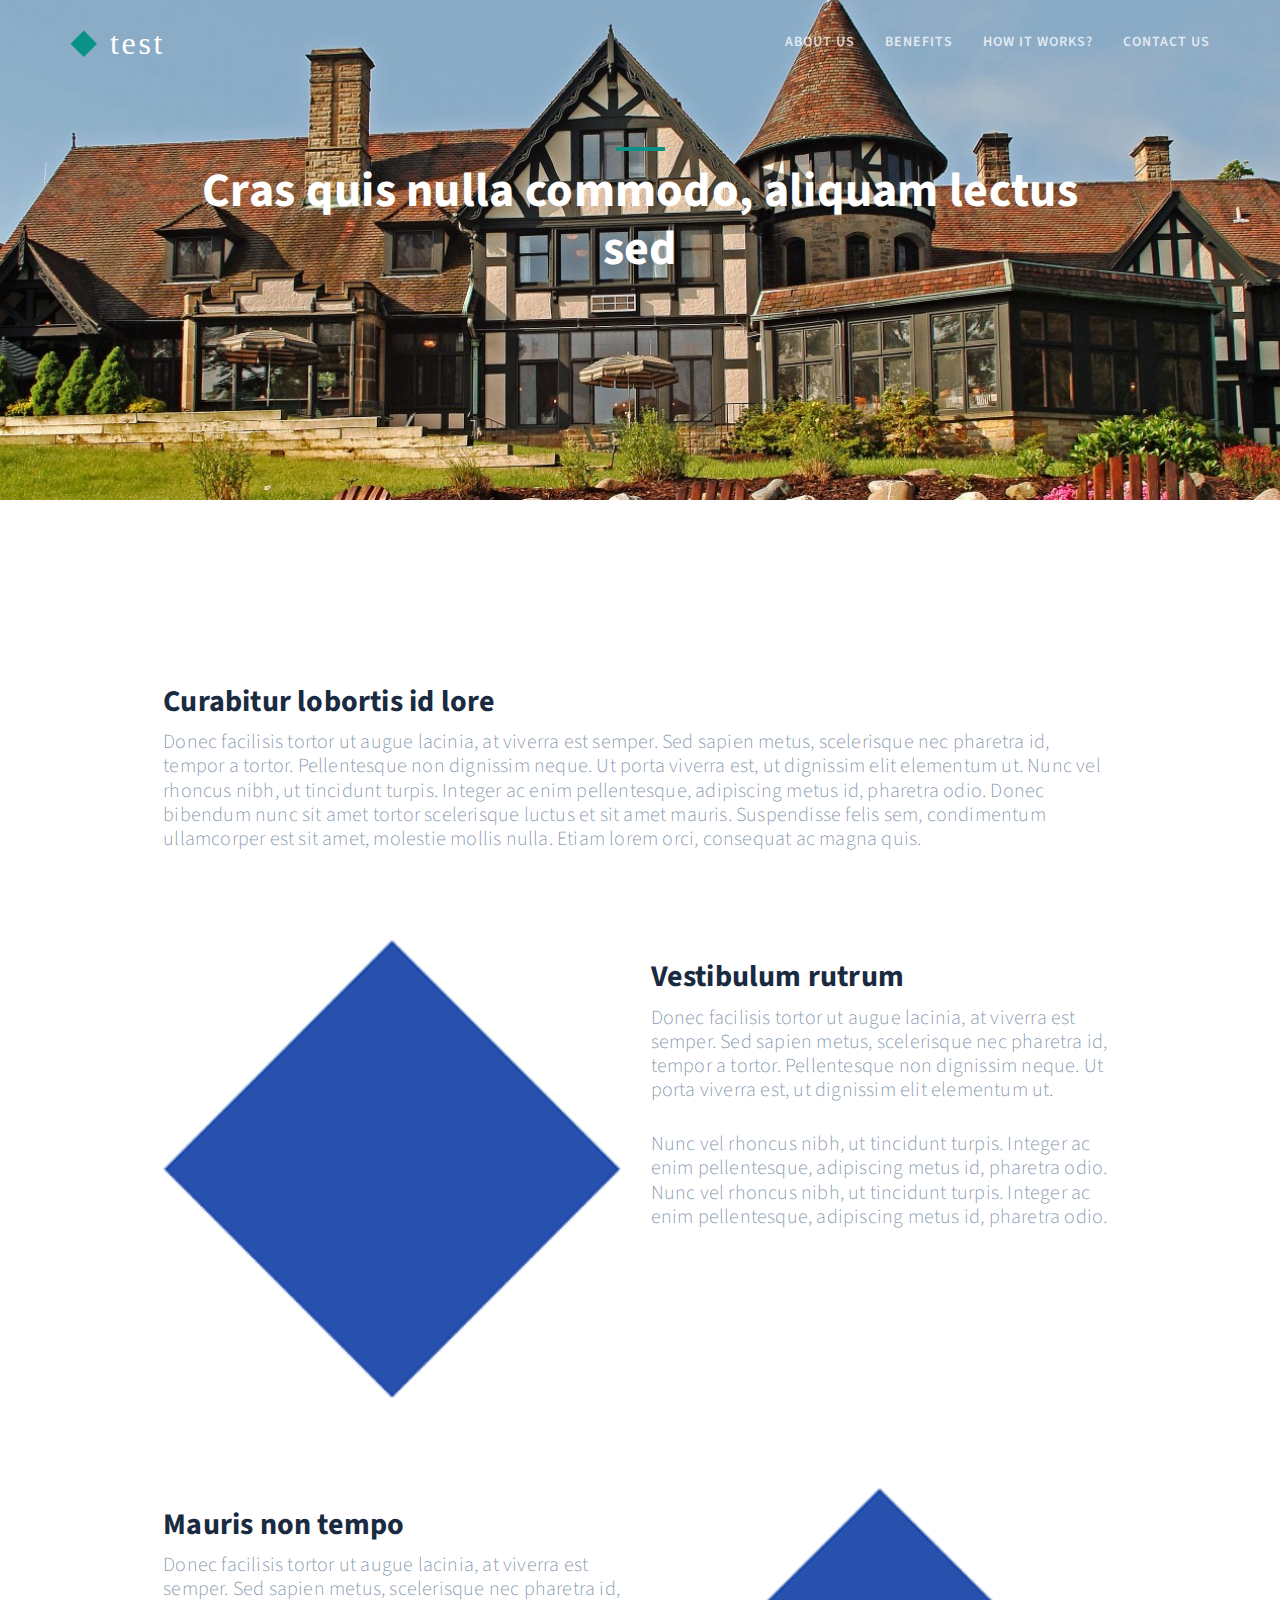
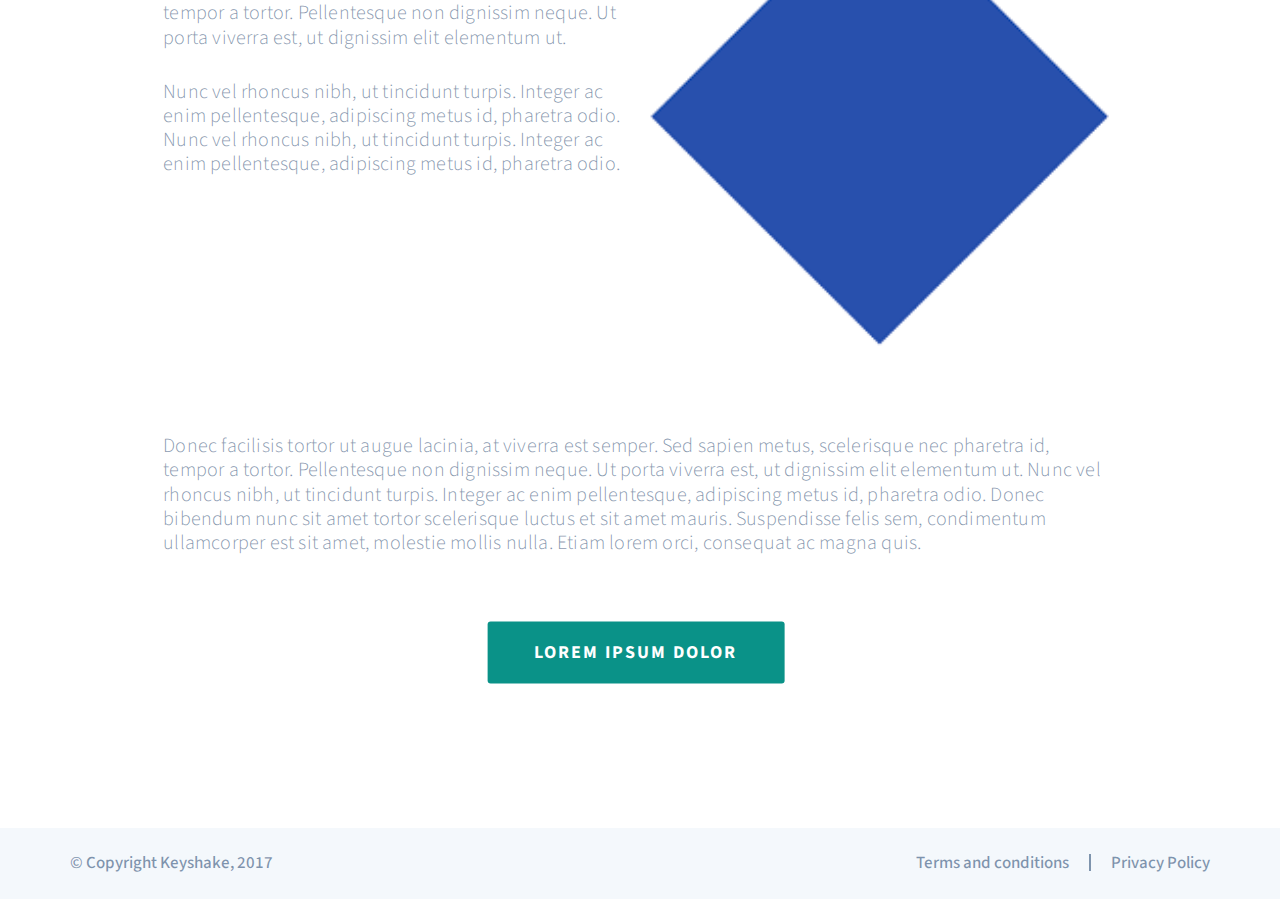
<file: Part1/details-page.html>
<!DOCTYPE html>
<html lang="en">
<head>
    <meta charset="UTF-8">
    <title>test</title>
    <meta http-equiv='X-UA-Compatible' content='IE=edge'>
    <meta name="viewport" content="width=device-width, initial-scale=1.0">
    <meta name='description' content='reflow'/>
    <meta name='keywords' content='reflow, website'/>
    <meta name='author' content='reflow'/>

    <!-- Facebook and Twitter integration -->
    <meta property='og:title' content=''/>
    <meta property='og:image' content=''/>
    <meta property='og:url' content=''/>
    <meta property='og:site_name' content=''/>
    <meta property='og:description' content=''/>
    <meta name='twitter:title' content=''/>
    <meta name='twitter:image' content=''/>
    <meta name='twitter:url' content=''/>
    <meta name='twitter:card' content=''/>

    <!-- Styles -->
    <link href="https://fonts.googleapis.com/css?family=Source+Sans+Pro:300,400,400i,600,700" rel="stylesheet">
    <link href='css/bootstrap.min.css' rel='stylesheet' type='text/css'>
    <link href='css/details-style.css' rel='stylesheet' type='text/css'>
</head>
<body>

<div class='container-fluid'>
    <div class='row'>
        <header>
            <nav id='cssmenu'>
                <div class='container'>
                    <div class='row'>
                        <div class='logo'>
                            <a href='#'>
                                <img class="desktop-logo" src="images/logo.svg" alt="logo">
                                <img class="mobile-logo" src="images/logo-white(1).svg" alt="logo">
                            </a>
                        </div>
                        <div class='button'></div>
                        <ul>
                            <li><a href='#'>ABOUT US</a></li>
                            <li><a href='#'>BENEFITS</a></li>
                            <li><a href='#'>HOW IT WORKS?</a></li>
                            <li class="contact-us-menu contact-black" id="first"><a href="javascript: void(0);">CONTACT US</a>
                            </li>
                        </ul>
                    </div>
                </div>
            </nav>
            <nav id='second-cssmenu'>
                <div class='container'>
                    <div class='row'>
                        <div class='logo'>
                            <a href='/'>
                                <img class="desktop-logo" src="images/logo-green.svg" alt="logo">
                                <img class="mobile-logo" src="images/logo-white(1).svg" alt="logo">
                            </a>
                        </div>
                        <div class='button'></div>
                        <ul>
                            <li><a href='#'>ABOUT US</a></li>
                            <li><a href='#'>BENEFITS</a></li>
                            <li><a href='#'>HOW IT WORKS?</a></li>
                            <li class="contact-us-menu contact-black" id="second"><a>CONTACT US</a></li>
                        </ul>
                    </div>
                </div>
            </nav>
        </header>
    </div>
</div>

<div class="container-fluid">
    <div class="row">
        <div class="header-background">
            <div class="container">
                <div class="row">
                    <div class="header-text">
                        <div class="green-line">
                        </div>
                        <div class="col-sm-10 col-sm-push-1">
                            <h1>Cras quis nulla commodo, aliquam lectus sed</h1>
                        </div>
                    </div>
                </div>
            </div>
        </div>
    </div>
</div>

<div class="container-fluid">
    <div class="row">
        <div class="transform-content-parent">
            <div class="transform-content">
                <div class="container">
                    <div class="row">
                        <div class="col-sm-10 col-sm-push-1">
                            <h2>Curabitur lobortis id lore</h2>
                            <p>Donec facilisis tortor ut augue lacinia, at viverra est semper.
                                Sed sapien metus, scelerisque nec pharetra id, tempor a tortor.
                                Pellentesque non dignissim neque. Ut porta viverra est, ut dignissim elit elementum ut.
                                Nunc vel rhoncus nibh, ut tincidunt turpis.
                                Integer ac enim pellentesque, adipiscing metus id, pharetra odio.
                                Donec bibendum nunc sit amet tortor scelerisque luctus et sit amet mauris.
                                Suspendisse felis sem, condimentum ullamcorper est sit amet, molestie mollis nulla.
                                Etiam lorem orci, consequat ac magna quis.</p>
                        </div>
                    </div>
                    <div class="row">
                        <div class="ks-detail-paragraph">
                            <div class="col-sm-5 col-sm-push-1">
                                <img class="img-responsive" src="images/diamond-shape.png"
                                     alt="photo-diamond">
                            </div>
                            <div class="col-sm-5 col-sm-push-1">
                                <h2>Vestibulum rutrum</h2>
                                <p>Donec facilisis tortor ut augue lacinia, at viverra est semper.
                                    Sed sapien metus, scelerisque nec pharetra id, tempor a tortor.
                                    Pellentesque non dignissim neque. Ut porta viverra est, ut dignissim elit elementum
                                    ut.</p><br/>
                                <p>
                                    Nunc vel rhoncus nibh, ut tincidunt turpis.
                                    Integer ac enim pellentesque, adipiscing metus id, pharetra odio.
                                    Nunc vel rhoncus nibh, ut tincidunt turpis.
                                    Integer ac enim pellentesque, adipiscing metus id, pharetra odio.</p>
                            </div>
                        </div>
                    </div>
                    <div class="row">
                        <div class="ks-detail-paragraph">
                            <div class="col-sm-5 col-sm-push-1">
                                <h2>Mauris non tempo</h2>
                                <p>Donec facilisis tortor ut augue lacinia, at viverra est semper.
                                    Sed sapien metus, scelerisque nec pharetra id, tempor a tortor.
                                    Pellentesque non dignissim neque. Ut porta viverra est, ut dignissim elit elementum
                                    ut.</p><br/>
                                <p>
                                    Nunc vel rhoncus nibh, ut tincidunt turpis.
                                    Integer ac enim pellentesque, adipiscing metus id, pharetra odio.
                                    Nunc vel rhoncus nibh, ut tincidunt turpis.
                                    Integer ac enim pellentesque, adipiscing metus id, pharetra odio.</p>
                            </div>
                            <div class="col-sm-5 col-sm-push-1">
                                <img class="img-responsive" src="images/diamond-shape.png"
                                     alt="photo-diamond">
                            </div>
                        </div>
                    </div>
                    <div class="row">
                        <div class="col-sm-10 col-sm-push-1">
                            <p>Donec facilisis tortor ut augue lacinia, at viverra est semper.
                                Sed sapien metus, scelerisque nec pharetra id, tempor a tortor.
                                Pellentesque non dignissim neque. Ut porta viverra est, ut dignissim elit elementum ut.
                                Nunc vel rhoncus nibh, ut tincidunt turpis.
                                Integer ac enim pellentesque, adipiscing metus id, pharetra odio.
                                Donec bibendum nunc sit amet tortor scelerisque luctus et sit amet mauris.
                                Suspendisse felis sem, condimentum ullamcorper est sit amet, molestie mollis nulla.
                                Etiam lorem orci, consequat ac magna quis.</p>
                        </div>
                    </div>
                    <div class="row">
                        <div class="rectangle">
                            <button href="#">LOREM IPSUM DOLOR</button>
                        </div>
                    </div>
                </div>
            </div>
        </div>
    </div>
</div>

<div class="container-fluid">
    <div class="row">
        <div class="ks-footer">
            <div class="container">
                <div class="row">
                    <div class="col-sm-12 hidden-xs">
                        <h3>© Copyright Keyshake, 2017</h3>
                        <h4><a href="#">Privacy Policy</a></h4>
                        <div class="line-split"></div>
                        <h4><a href="#">Terms and conditions</a></h4>
                    </div>
                    <div class="col-xs-12 visible-xs">
                        <h3>© Copyright Keyshake, 2017</h3>
                    </div>
                    <div class="col-xs-12 visible-xs">
                        <h4><a href="#">Terms and conditions</a></h4>
                        <div class="line-split"></div>
                        <h4><a href="#">Privacy Policy</a></h4>
                    </div>
                </div>
            </div>
        </div>
    </div>
</div>

<div class="contact-form-hidden">
    <div class="contact-pop-up pop-up-black">
        <h3>Get in touch with us!</h3>
        <img src="images/close.svg" alt="close">
        <form action="" onsubmit="submitContactForm(event);" method="POST">

            <div class="form-col">
                <label for="name">Name</label>
                <input type="text" id="name" name="name" class="form-control" onblur="blurInput(this)" onfocus="focusInput(this)">
                <div class="name-validation">
                    <div class="validation-triangle-parent">
                        <div class="validation-triangle"></div>
                    </div>
                    <div class="name-error">
                        <p>Invalid name</p>
                    </div>
                </div>
            </div>

            <div class="form-col">
                <label for="e-mail">E-mail</label>
                <input type="text" id="e-mail" name="e-mail" class="form-control" onblur="blurInput(this)" onfocus="focusInput(this)">
                <div class="email-validation">
                    <div class="validation-triangle-parent">
                        <div class="validation-triangle"></div>
                    </div>
                    <div class="email-error">
                        <p>Invalid e-mail address</p>
                    </div>
                </div>
            </div>

            <div class="form-col">
                <label for="comment">Leave your comment...</label>
                <textarea id="comment" id="" cols="30" rows="4"
                          class="form-control" onblur="blurInput(this)" onfocus="focusInput(this)"></textarea>
            </div>

            <input type="submit" class="btn btn-default send-contact-form"
                   value="Send"/><span></span>
            <p><a href="mailto: link" id="prefer-mail">I prefer email</a></p>

        </form>

    </div>
</div>

<script src='https://ajax.googleapis.com/ajax/libs/jquery/3.2.1/jquery.min.js'></script>
<script src='js/bootstrap.min.js'></script>
<script src='js/demo-scripts.js'></script>

</body>
</html>
</file>
<file: Part1/css/details-style.css>
/* START menu style */
.logo a img {
  position: relative;
  float: left;
  width: auto;
  display: block;
  padding-left: 15px;
  padding-top: 10px; }
  .logo a img.mobile-logo {
    display: none; }

.tablet-mobile-logo {
  display: none !important; }

#cssmenu #cssmenu ul, #cssmenu ul li, #cssmenu ul li a, #cssmenu #head-mobile,
#second-cssmenu, #second-cssmenu ul, #second-cssmenu ul li, #second-cssmenu ul li a, #second-cssmenu #head-mobile {
  border: 0;
  list-style: none;
  line-height: 1;
  display: block;
  position: relative;
  -webkit-box-sizing: border-box;
  -moz-box-sizing: border-box;
  box-sizing: border-box; }

.tablet-mobile-logo {
  display: none !important; }

#cssmenu, #second-cssmenu {
  z-index: 999;
  top: 0;
  left: 0;
  width: 100%;
  font-family: "Source Sans Pro", sans-serif;
  transition: background 0.5s ease-in;
  position: relative;
  padding: 20px 0; }
  #cssmenu #head-mobile, #second-cssmenu #head-mobile {
    display: none; }
  #cssmenu ul, #second-cssmenu ul {
    padding-left: 55px;
    padding-right: 0;
    float: right;
    margin-bottom: 0; }
    #cssmenu ul li, #second-cssmenu ul li {
      float: left;
      transition: all 0.3s; }
      #cssmenu ul li a, #second-cssmenu ul li a {
        padding: 15px 15px;
        font-size: 14px;
        letter-spacing: 1px;
        text-decoration: none;
        color: rgba(255, 255, 255, 0.75);
        font-weight: 600;
        font-family: "Source Sans Pro", sans-serif;
        text-transform: uppercase; }
      #cssmenu ul li:hover, #cssmenu ul li.active, #second-cssmenu ul li:hover, #second-cssmenu ul li.active {
        background-color: #0a9288; }
        #cssmenu ul li:hover ul, #cssmenu ul li.active ul, #second-cssmenu ul li:hover ul, #second-cssmenu ul li.active ul {
          left: auto; }
          #cssmenu ul li:hover ul li, #cssmenu ul li.active ul li, #second-cssmenu ul li:hover ul li, #second-cssmenu ul li.active ul li {
            height: 35px; }
        #cssmenu ul li:hover a, #cssmenu ul li.active a, #second-cssmenu ul li:hover a, #second-cssmenu ul li.active a {
          color: #ffffff !important; }
      #cssmenu ul li.active a, #second-cssmenu ul li.active a {
        background-color: #0a9288; }
      #cssmenu ul li.has-sub a, #second-cssmenu ul li.has-sub a {
        padding-right: 30px; }
        #cssmenu ul li.has-sub a:after, #second-cssmenu ul li.has-sub a:after {
          position: absolute;
          top: 22px;
          right: 11px;
          width: 8px;
          height: 2px;
          display: block;
          background: #ddd;
          content: ''; }
        #cssmenu ul li.has-sub a:before, #second-cssmenu ul li.has-sub a:before {
          position: absolute;
          top: 19px;
          right: 14px;
          display: block;
          width: 2px;
          height: 8px;
          background: #ddd;
          content: '';
          -webkit-transition: all 0.25s ease;
          -moz-transition: all 0.25s ease;
          -ms-transition: all 0.25s ease;
          transition: all 0.25s ease; }
      #cssmenu ul li.has-sub:hover a:before, #second-cssmenu ul li.has-sub:hover a:before {
        top: 23px;
        height: 0; }

#cssmenu:after,
#cssmenu > ul:after,
#second-cssmenu:after,
#second-cssmenu > ul:after {
  content: ".";
  display: block;
  clear: both;
  visibility: hidden;
  line-height: 0;
  height: 0; }

#cssmenu > ul > li:hover,
#cssmenu ul li.active:hover,
#cssmenu ul li.active,
#cssmenu ul li.has-sub.active:hover,
#second-cssmenu > ul > li:hover,
#second-cssmenu ul li.active:hover,
#second-cssmenu ul li.active,
#second-cssmenu ul li.has-sub.active:hover {
  -webkit-transition: background 0.3s ease;
  -moz-transition: background 0.3s ease;
  -ms-transition: background 0.3s ease;
  transition: background 0.3s ease; }

.mobile-menu {
  display: none !important; }

#second-cssmenu {
  transition: all 0.5s;
  background-color: #ffffff;
  position: fixed;
  top: -110px; }
  #second-cssmenu.visible {
    top: 0; }
  #second-cssmenu ul li a {
    color: #1a2b41; }

/* END menu style */
/* START Header style */
.contact-pop-up {
  display: none;
  padding: 0 40px;
  overflow: hidden;
  right: 0;
  position: absolute;
  background-color: #0a9288;
  width: 480px; }
  .contact-pop-up h3, .contact-pop-up .ks-footer h4 a, .ks-footer h4 .contact-pop-up a {
    font-family: "Source Sans Pro", sans-serif;
    font-size: 30px;
    font-weight: bold;
    line-height: 1.21;
    letter-spacing: 0.3px;
    text-align: left;
    color: #1a2b41;
    margin-bottom: 40px;
    color: #ffffff;
    text-align: center;
    margin-top: 40px; }
  .contact-pop-up img {
    display: inline;
    float: right;
    margin-top: -100px;
    margin-right: -30px; }
    .contact-pop-up img:hover {
      cursor: pointer; }
  .contact-pop-up label {
    transition: all 0.5s;
    position: absolute;
    font-size: 22px;
    letter-spacing: 0.2px;
    color: rgba(255, 255, 255, 0.4);
    font-family: "Source Sans Pro", sans-serif;
    margin-bottom: 0;
    font-weight: 300; }
    .contact-pop-up label:hover {
      cursor: inherit; }
    .contact-pop-up label.focusInput {
      margin-top: -25px;
      transition: all 0.5s;
      font-size: 14px; }
  .contact-pop-up input, .contact-pop-up textarea {
    border: none;
    background-color: #0a9288;
    -webkit-box-shadow: none !important;
    -moz-box-shadow: none !important;
    -ms-box-shadow: none !important;
    box-shadow: none !important;
    border-bottom: solid 1px white;
    border-bottom: solid 1px rgba(255, 255, 255, 0.4);
    background-clip: padding-box;
    /* for IE9+, Firefox 4+, Opera, Chrome */
    border-radius: 2px;
    color: #ffffff;
    letter-spacing: 0.2px;
    font-size: 22px;
    padding-left: 0;
    font-family: "Source Sans Pro", sans-serif;
    margin-bottom: 52px; }
    .contact-pop-up input.send-contact-form, .contact-pop-up textarea.send-contact-form {
      margin-bottom: 10px;
      padding: 14px 0; }
  .contact-pop-up textarea {
    resize: none;
    margin-bottom: 40px;
    overflow: hidden; }
  .contact-pop-up .send-contact-form {
    width: 100%;
    border-radius: 3px;
    padding: 17px 0;
    background-color: #ffffff;
    -webkit-box-shadow: 10px 10px 30px 0 rgba(57, 57, 57, 0.24);
    -moz-box-shadow: 10px 10px 30px 0 rgba(57, 57, 57, 0.24);
    -ms-box-shadow: 10px 10px 30px 0 rgba(57, 57, 57, 0.24);
    box-shadow: 10px 10px 30px 0 rgba(57, 57, 57, 0.24);
    text-transform: uppercase;
    color: #0a9288;
    font-weight: bold;
    margin-bottom: 37px;
    font-size: 18px;
    letter-spacing: 2px; }
  .contact-pop-up p a#prefer-mail {
    font-family: "Source Sans Pro", sans-serif;
    font-size: 19px;
    font-weight: bold;
    line-height: 1.21;
    letter-spacing: 0.2px;
    text-align: left;
    color: #1a2b41;
    color: #ffffff;
    text-align: center;
    text-decoration: underline;
    margin-bottom: 0;
    font-weight: 300;
    display: block;
    text-transform: none; }
  .contact-pop-up ::-webkit-input-placeholder {
    /* Chrome, Safari, Opera */
    color: rgba(255, 255, 255, 0.6);
    opacity: 0.6; }
  .contact-pop-up ::-moz-placeholder {
    /* Mozilla Firefox 19+ */
    color: rgba(255, 255, 255, 0.6);
    opacity: 0.6; }
  .contact-pop-up :-ms-input-placeholder {
    /* Microsoft Edge */
    color: rgba(255, 255, 255, 0.6);
    opacity: 0.6; }

.form-control:focus {
  border-bottom: solid 1px rgba(255, 255, 255, 0.8); }

.name-error, .email-error, .comment-error {
  background-color: #FE5C33;
  border-radius: 3px;
  float: left; }
  .name-error p, .email-error p, .comment-error p {
    margin-top: 0;
    margin-bottom: 0;
    margin-left: 15px;
    margin-right: 15px;
    padding-top: 5px;
    padding-bottom: 7px;
    font-family: "Source Sans Pro", sans-serif;
    color: #ffffff;
    opacity: 0.7;
    font-size: 16px; }

.validation-triangle-parent {
  position: absolute;
  top: -15px;
  width: 100%;
  height: 57px;
  left: -5px; }
  .validation-triangle-parent .validation-triangle {
    float: left;
    -webkit-transform: scale(0.4);
    -moz-transform: scale(0.4);
    -ms-transform: scale(0.4);
    transform: scale(0.4);
    display: block;
    width: 103px !important;
    border-bottom: solid 50px #FE5C33;
    border-left: solid 50px transparent;
    border-right: solid 50px transparent; }

.comment-validation .validation-triangle-parent {
  top: -15px; }

.name-validation, .email-validation, .comment-validation {
  -webkit-transition: all 0.5s ease-in;
  -moz-transition: all 0.5s ease-in;
  -ms-transition: all 0.5s ease-in;
  transition: all 0.5s ease-in;
  max-height: 0;
  overflow: hidden;
  position: relative;
  margin-top: -14px; }

.comment-validation {
  margin-top: -1px; }

.validate-slide-down {
  max-height: 50px;
  -webkit-transition: all 0.5s ease-in;
  -moz-transition: all 0.5s ease-in;
  -ms-transition: all 0.5s ease-in;
  transition: all 0.5s ease-in; }

.slide-down {
  display: block;
  -webkit-transition: all 0.5s ease-in;
  -moz-transition: all 0.5s ease-in;
  -ms-transition: all 0.5s ease-in;
  transition: all 0.5s ease-in; }

.header-background {
  background: url("../images/details-header.jpg") center center no-repeat;
  background-size: cover;
  z-index: 99999;
  margin-top: -105px; }
  .header-background .header-text .green-line {
    width: 49px;
    height: 4px;
    background-color: #0a9288;
    margin: 0 auto;
    margin-top: 168px; }
  .header-background .header-text h1 {
    font-family: "Source Sans Pro", sans-serif;
    font-size: 48px;
    font-weight: bold;
    line-height: 1.21;
    letter-spacing: 0.3px;
    text-align: left;
    color: #1a2b41;
    text-align: center;
    color: #ffffff;
    margin-top: 11px;
    margin-bottom: 222px; }

/* END Header style */
/* START Content style */
body {
  position: relative;
  overflow-x: hidden; }

.transform-content-parent {
  width: 100%;
  overflow: hidden;
  margin-top: -220px; }

.transform-content {
  -webkit-transition: all 0.3s ease;
  -moz-transition: all 0.3s ease;
  -ms-transition: all 0.3s ease;
  transition: all 0.3s ease;
  margin: 0;
  margin-left: -160px;
  margin-right: -160px;
  transform-origin: left center;
  transform: rotate(6deg);
  background-color: #ffffff; }
  .transform-content .container {
    margin: 0 auto;
    transform: rotate(-6deg);
    padding-top: 80px; }
    .transform-content .container .row {
      margin-bottom: 88px; }
      .transform-content .container .row .col-sm-10 h2 {
        font-family: "Source Sans Pro", sans-serif;
        font-size: 30px;
        font-weight: bold;
        line-height: 1.21;
        letter-spacing: 0.2px;
        text-align: left;
        color: #1a2b41; }
      .transform-content .container .row .col-sm-10 p {
        font-family: "Source Sans Pro", sans-serif;
        font-size: 20px;
        font-weight: bold;
        line-height: 1.21;
        letter-spacing: 0.2px;
        text-align: left;
        color: #1a2b41;
        color: rgba(7, 47, 94, 0.5);
        font-weight: 300;
        margin: 0; }
      .transform-content .container .row .ks-detail-paragraph .col-sm-5 img {
        margin: 0 auto;
        width: 100%; }
      .transform-content .container .row .ks-detail-paragraph .col-sm-5 h2 {
        font-family: "Source Sans Pro", sans-serif;
        font-size: 30px;
        font-weight: bold;
        line-height: 1.21;
        letter-spacing: 0.2px;
        text-align: left;
        color: #1a2b41; }
      .transform-content .container .row .ks-detail-paragraph .col-sm-5 p {
        font-family: "Source Sans Pro", sans-serif;
        font-size: 20px;
        font-weight: bold;
        line-height: 1.21;
        letter-spacing: 0.2px;
        text-align: left;
        color: #1a2b41;
        color: rgba(7, 47, 94, 0.5);
        font-weight: 300; }
    .transform-content .container:last-child {
      padding-bottom: 40px; }

.rectangle {
  text-align: center; }
  .rectangle button {
    transition: all 0.3s;
    margin: 0 auto;
    margin-top: -22px;
    font-family: "Source Sans Pro", sans-serif;
    font-size: 18px;
    font-weight: bold;
    line-height: 1.21;
    letter-spacing: 2px;
    text-align: left;
    color: #1a2b41;
    color: #ffffff;
    border-radius: 3px;
    background-color: #0a9288;
    border: none;
    padding: 20px 47px; }
    .rectangle button:hover {
      box-shadow: 10px 10px 30px 0 rgba(10, 146, 136, 0.24); }

/* END Content style */
/* START ks footer */
.ks-footer {
  margin-top: 100px;
  background-color: #f4f8fc;
  position: relative;
  width: 100%; }
  .ks-footer h3, .ks-footer h4 a {
    margin: 0;
    padding-top: 26px;
    padding-bottom: 26px;
    font-family: "Source Sans Pro", sans-serif;
    font-size: 17px;
    float: left;
    color: rgba(7, 47, 94, 0.5); }
  .ks-footer h4 {
    margin-top: 0;
    margin-bottom: 0; }
    .ks-footer h4 a {
      float: right;
      color: rgba(7, 47, 94, 0.5); }
  .ks-footer .line-split {
    width: 2px;
    height: 17px;
    border: solid 1px rgba(7, 47, 94, 0.5);
    float: right;
    margin: 26px 20px 26px 20px; }

/* END ks footer */
/*START Hamburger Menu */
@media screen and (max-width: 1017px) {
  .contact-pop-up {
    margin-top: -376px; }
    .contact-pop-up h3, .contact-pop-up .ks-footer h4 a, .ks-footer h4 .contact-pop-up a {
      font-size: 25px; }
    .contact-pop-up label {
      font-size: 20px; }
    .contact-pop-up input, .contact-pop-up textarea {
      font-size: 20px; }
    .contact-pop-up .send-contact-form {
      font-size: 16px; }
    .contact-pop-up #prefer-mail {
      font-size: 16px;
      padding: 5px; }
    .contact-pop-up textarea {
      font-size: 20px;
      margin-bottom: 10px;
      height: 100px; }
  .contact-pop-up-mobile-visible {
    margin-right: 0;
    z-index: 9999999;
    margin-top: -376px;
    width: 100%; }
  header .container {
    margin: 0;
    width: 100%; }
  .header-background .header-text .green-line {
    margin-top: 250px; }
  .logo a img {
    padding-top: 0;
    height: 30px;
    width: 220px;
    margin-left: -10px; }
    .logo a img.desktop-logo {
      display: none; }
    .logo a img.mobile-logo {
      display: block; }
  #cssmenu, #second-cssmenu {
    position: fixed;
    width: 100%;
    background: #0a9288; }
    #cssmenu .open, #second-cssmenu .open {
      background: #0a9288; }
    #cssmenu ul, #second-cssmenu ul {
      width: 100%;
      display: none;
      padding-top: 50px;
      padding-right: 55px; }
      #cssmenu ul.padding-zero, #second-cssmenu ul.padding-zero {
        padding-left: 0;
        padding-right: 0; }
      #cssmenu ul li, #second-cssmenu ul li {
        width: 100%;
        border-top: 1px solid rgba(255, 255, 255, 0.15); }
        #cssmenu ul li:hover, #second-cssmenu ul li:hover {
          background: rgba(255, 255, 255, 0.15); }
          #cssmenu ul li:hover a, #second-cssmenu ul li:hover a {
            color: #fff; }
        #cssmenu ul li a, #second-cssmenu ul li a {
          width: 100%;
          border-bottom: 0;
          color: #fff;
          padding: 25px;
          text-transform: uppercase;
          font-size: 18px;
          text-align: center; }
        #cssmenu ul li:last-child a, #second-cssmenu ul li:last-child a {
          background-color: transparent; }
        #cssmenu ul li:active a, #second-cssmenu ul li:active a {
          color: #fff; }
    #cssmenu .submenu-button, #second-cssmenu .submenu-button {
      position: absolute;
      z-index: 99;
      right: 0;
      top: 0;
      display: block;
      border-left: 1px solid #444;
      height: 46px;
      width: 46px;
      cursor: pointer; }
    #cssmenu #head-mobile, #second-cssmenu #head-mobile {
      display: block;
      padding: 23px;
      color: #ffffff;
      font-size: 12px;
      font-weight: 700;
      margin-bottom: 100px;
      background: #0a9288; }
  #cssmenu > ul > li,
  #second-cssmenu > ul > li {
    float: none; }
  .button {
    width: 55px;
    height: 46px;
    position: absolute;
    right: 5px;
    top: 10px;
    cursor: pointer;
    z-index: 100; }
    .button.menu-opened:after {
      -webkit-transition: all 0.3s ease;
      -moz-transition: all 0.3s ease;
      -ms-transition: all 0.3s ease;
      transition: all 0.3s ease;
      top: 23px;
      border: 0;
      height: 2px;
      width: 25px;
      background: #fff;
      -webkit-transform: rotate(45deg);
      -moz-transform: rotate(45deg);
      -ms-transform: rotate(45deg);
      -o-transform: rotate(45deg);
      transform: rotate(45deg); }
    .button.menu-opened:before {
      top: 23px;
      background: #fff;
      width: 25px;
      -webkit-transform: rotate(-45deg);
      -moz-transform: rotate(-45deg);
      -ms-transform: rotate(-45deg);
      -o-transform: rotate(-45deg);
      transform: rotate(-45deg); }
    .button:after {
      padding: 3px;
      position: absolute;
      top: 22px;
      right: 20px;
      display: block;
      height: 4px;
      width: 25px;
      border-top: 2px solid #fffbfb;
      border-bottom: 2px solid #ffffff;
      content: ''; }
    .button:before {
      -webkit-transition: all .3s ease;
      -ms-transition: all .3s ease;
      transition: all .3s ease;
      position: absolute;
      top: 14px;
      right: 20px;
      display: block;
      height: 2px;
      width: 25px;
      background: #fff;
      content: ''; }
  .menu-opened:after {
    padding: 1px; } }

/* END Hamburger Menu */
/* START Mobile Design */
@media screen and (max-width: 767px) {
  .logo a img {
    padding-top: 0;
    height: 30px;
    width: 220px; }
  .header-background .header-text h1 {
    font-size: 36px; }
  .transform-content .container {
    padding: 60px 170px 0 180px; }
    .transform-content .container .row {
      margin-bottom: 48px; }
      .transform-content .container .row .col-sm-12 h2 {
        font-size: 25px; }
      .transform-content .container .row .col-sm-12 p {
        font-size: 15px; }
      .transform-content .container .row .ks-detail-paragraph .col-sm-6 h2 {
        font-size: 25px; }
      .transform-content .container .row .ks-detail-paragraph .col-sm-6 p {
        font-size: 15px; }
  .rectangle button {
    font-size: 14px;
    letter-spacing: 1.5px; }
  .ks-footer {
    margin-top: 50px; }
    .ks-footer .col-xs-12 {
      text-align: center; }
      .ks-footer .col-xs-12 h3, .ks-footer .col-xs-12 h4 a, .ks-footer h4 .col-xs-12 a {
        margin-top: 26px;
        margin-bottom: 0;
        padding-bottom: 0;
        padding-top: 0;
        float: none; }
      .ks-footer .col-xs-12 h4 {
        margin-top: 5px;
        margin-bottom: 26px;
        display: inline-block;
        float: none; }
      .ks-footer .col-xs-12 .line-split {
        margin: 18px;
        margin-bottom: -3px;
        display: inline-block;
        float: none; } }

/* END Mobile Design */
</file>
